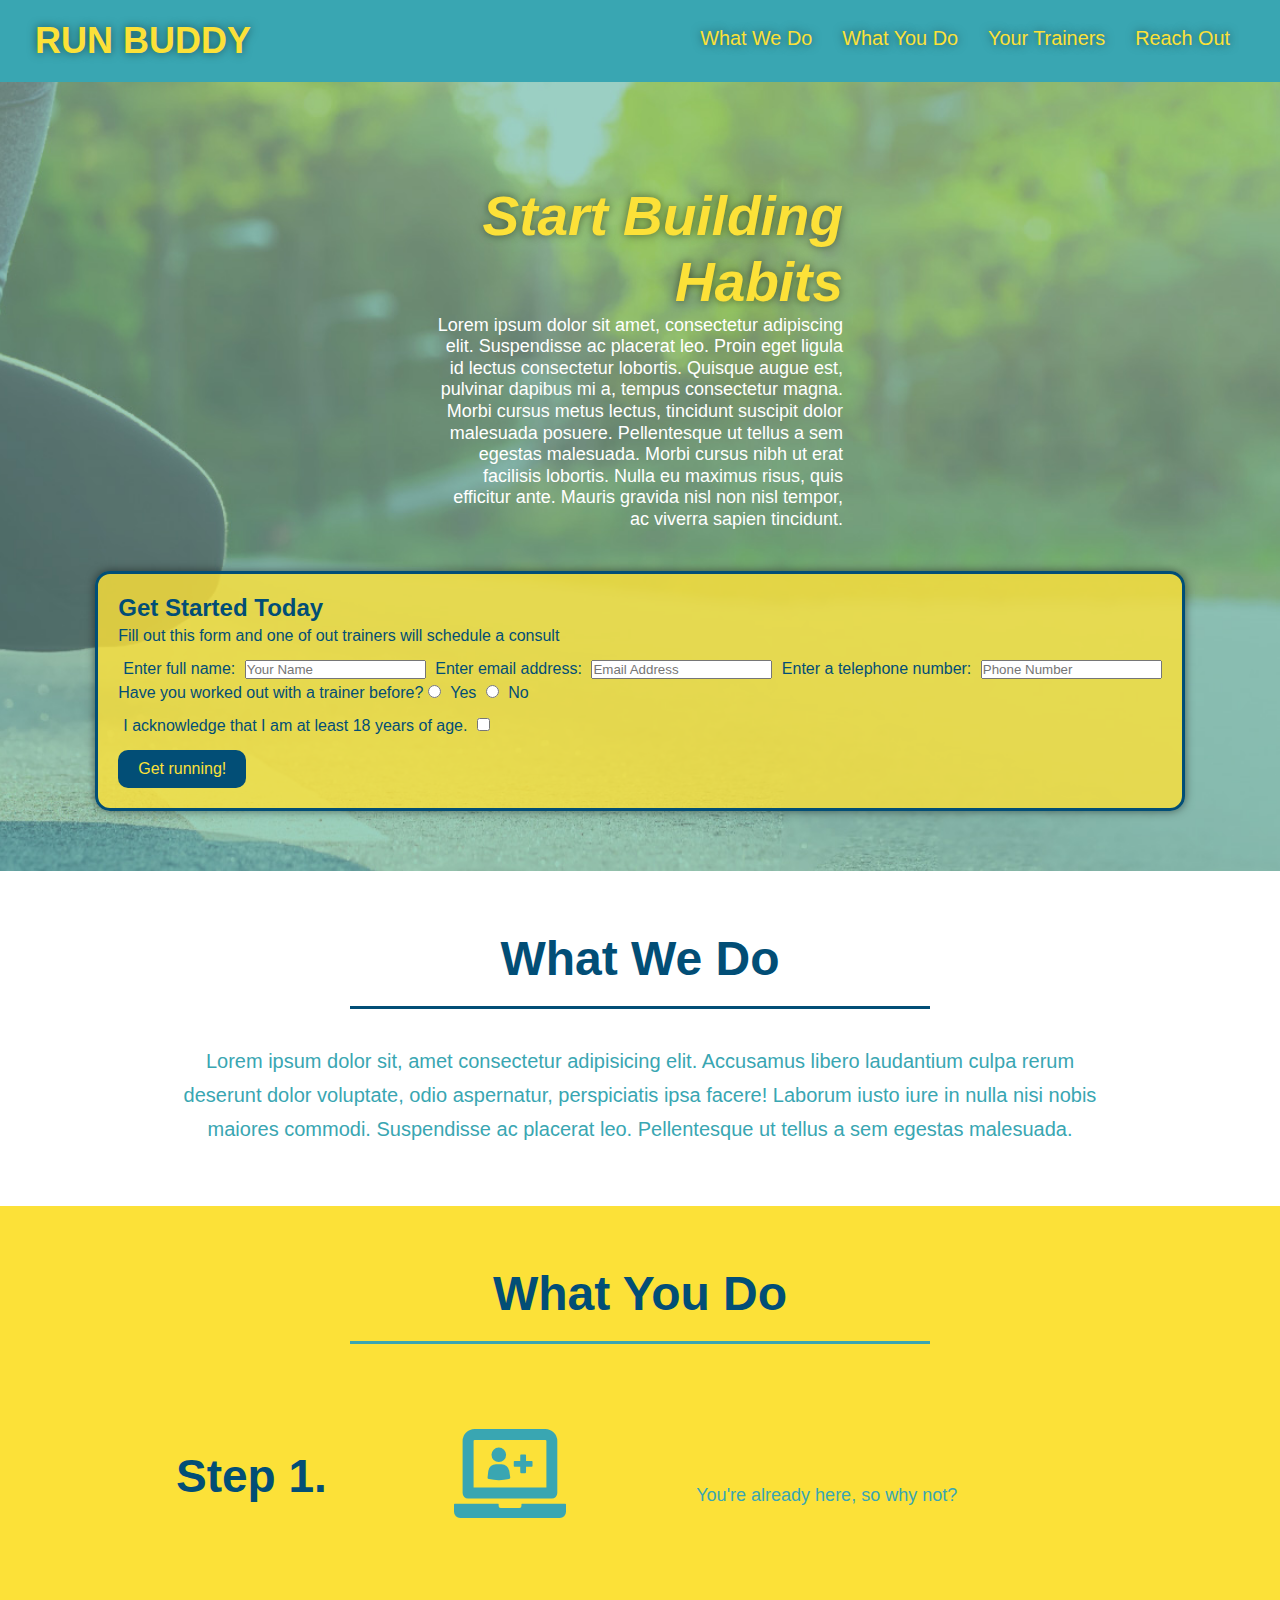
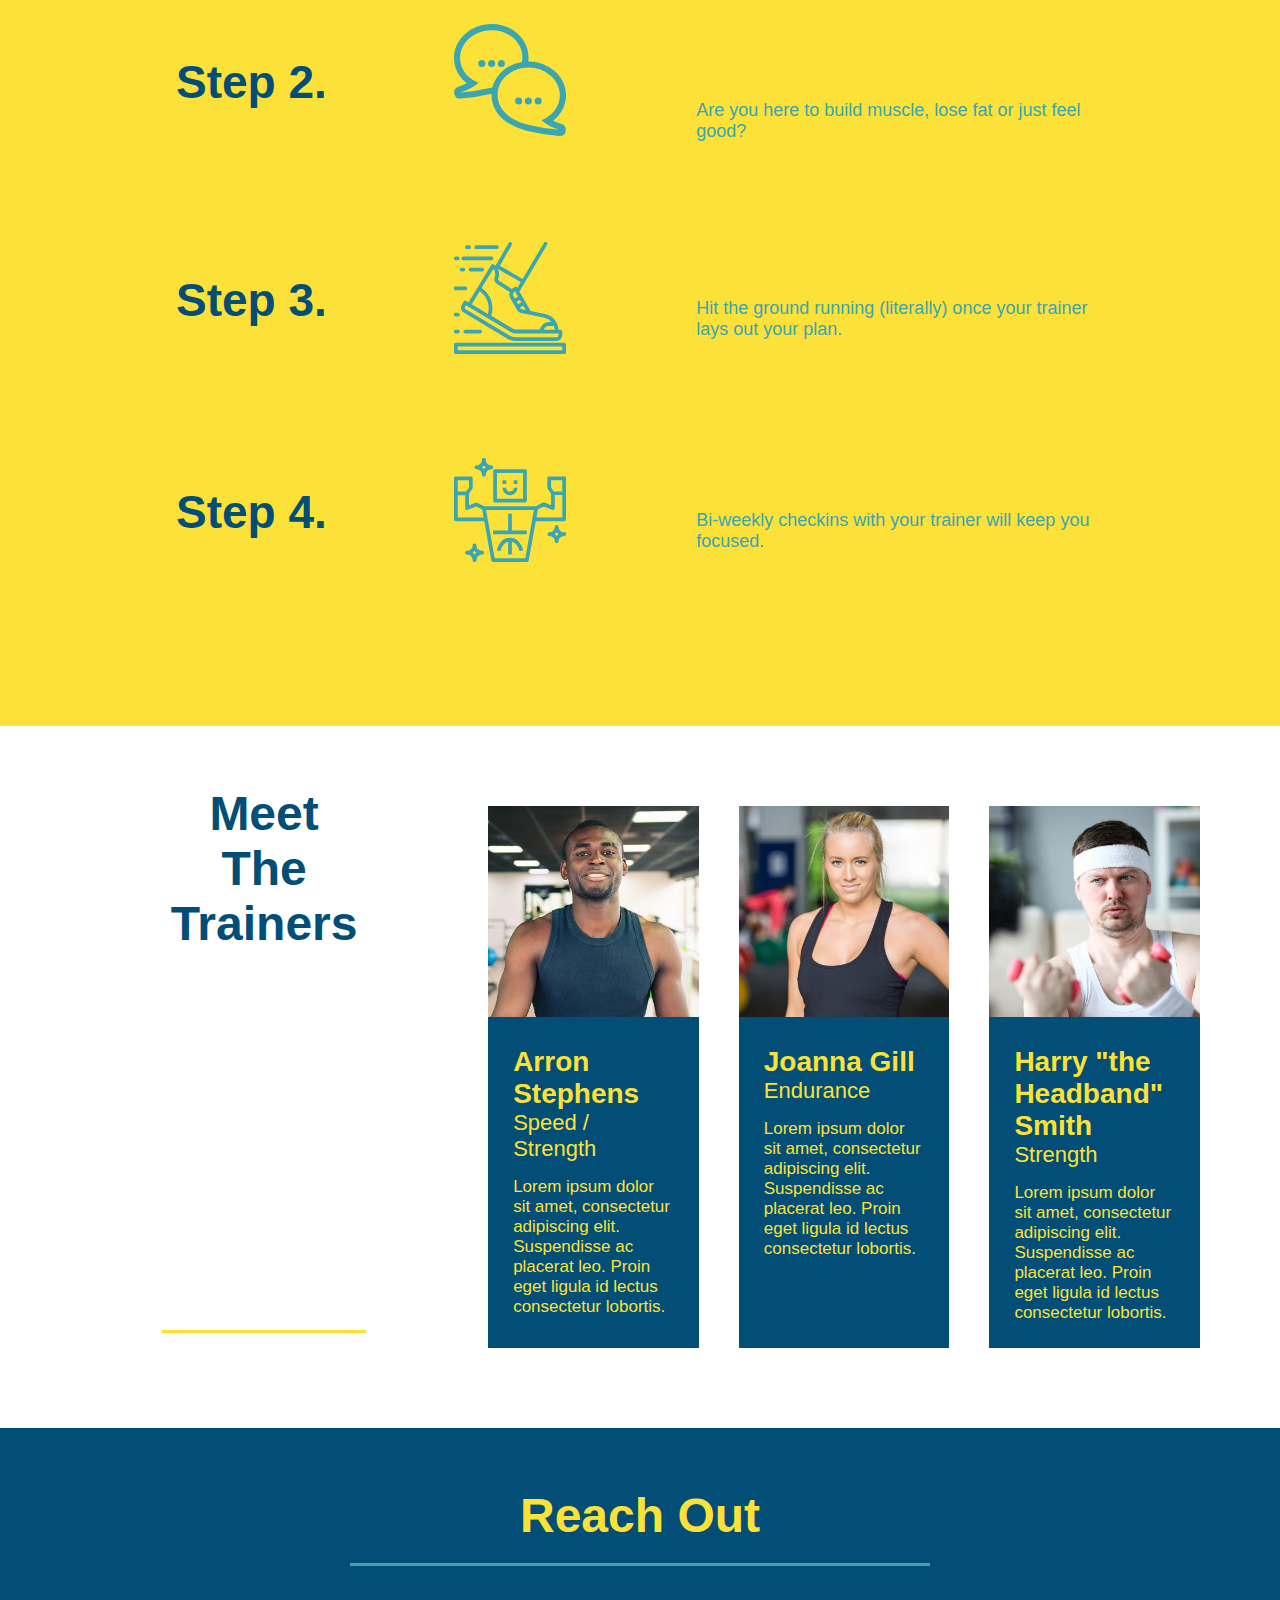
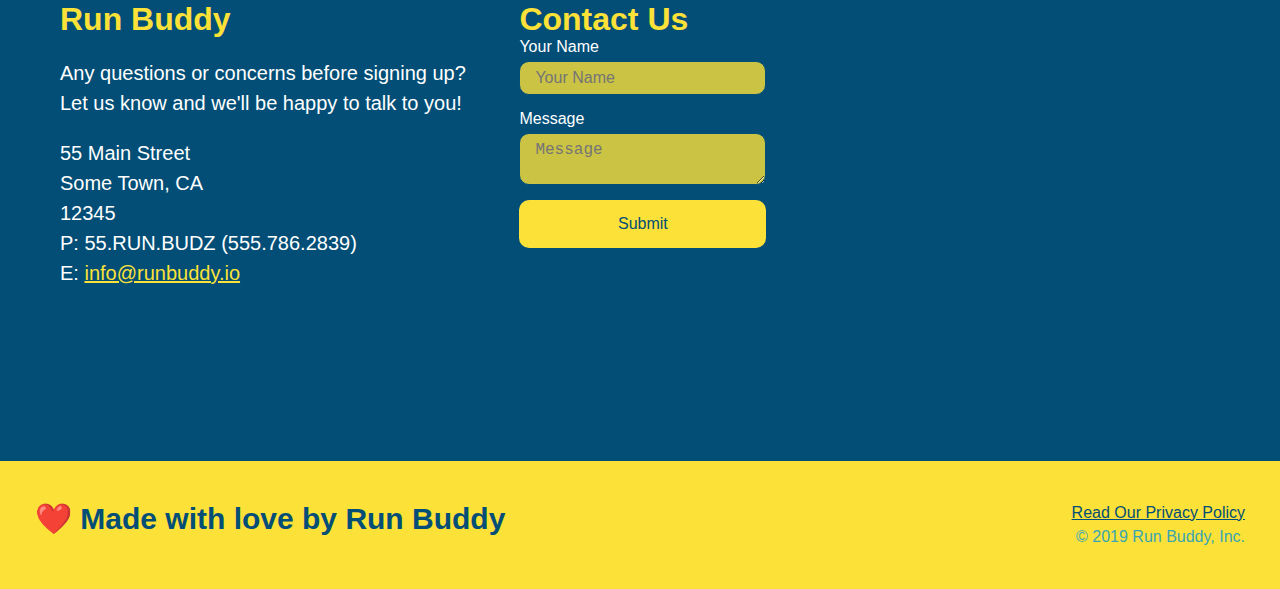
<file: index.html>
<!DOCTYPE html>
<html lang="en">
   
<head>
  <meta name="viewport" content="width=device-width, initial-scale=1.0" />
 <meta charset="UTF-8" />
 <title>Run Buddy</title>
 <link rel="stylesheet" href="./style2.css">
</head>
  
<body>
  <!-- navigation-->
    <header>
     <h1>
     <a href="/">
       RUN BUDDY</a>
      </h1>
      <nav>
        <!--unordered list elements-->
        <ul>
          <!-- list item element-->
          <li>
            <!-- anchor element-->
            <a href="#what-we-do">What We Do</a>
          </li>
          <li>
            <a href="#what-you-do">What You Do</a>
          </li>
          <li>
            <a href="#your-trainers">Your Trainers</a>
          </li>
          <li>
            <a href="#reach-out">Reach Out</a>
          </li>
        </ul>
      </nav>
      </header>
          
       <!-- hero/jumbotron-->
      <section class="hero">
        <div class="hero-cta">
          <h2>Start Building Habits</h2>
          <p>
            Lorem ipsum dolor sit amet, consectetur adipiscing elit. Suspendisse ac placerat leo. Proin eget ligula id lectus consectetur lobortis. Quisque augue est, pulvinar dapibus mi a, tempus consectetur magna. Morbi cursus metus lectus, tincidunt suscipit dolor malesuada posuere. Pellentesque ut tellus a sem egestas malesuada. Morbi cursus nibh ut erat facilisis lobortis. Nulla eu maximus risus, quis efficitur ante. Mauris gravida nisl non nisl tempor, ac viverra sapien tincidunt.
          </p>
        </div>
        <div class="hero-form">
          <h3>Get Started Today</h3>
          <p>Fill out this form and one of out trainers will schedule a consult</p>
          <form>
            <label for="name">Enter full name:</label>
            <input type="text" placeholder="Your Name" name="name" id="name" />
           
            <label for="email">Enter email address:</label>
            <input type="text" placeholder="Email Address" name="email" id="email" />
            
            <label for="phone">Enter a telephone number:</label>
            <input type="text" placeholder="Phone Number" name="phone" id="phone"/>
            <p>
              Have you worked out with a trainer before?
              <input type="radio" name="trainer-confirm" id="trainer-yes" />
              <label for="trainer-yes">Yes</label>
              <input type="radio" name="trainer-confirm" id="trainer-no" />
              <label for="trainer-no">No</label>
            </p>
            <p>
              <label for="checkbox">
                I acknowledge that I am at least 18 years of age.
              </label>
              <input type="checkbox" name="age-confirm" id="checkbox" />
            </p>
            <button type="submit">
              Get running!
            </button>
          </form>
        </div>  
      </section> 
      
                 
      <!-- "what we do" section-->
      <section id="what-we-do" class="intro">
        <div class="flex-row">
      <h2 class="section-title primary border">
        What We Do
      </h2>
      </div>
      <div class="flex-row">
      <p>
        Lorem ipsum dolor sit, amet consectetur adipisicing elit.
         Accusamus libero laudantium culpa rerum deserunt dolor voluptate, odio aspernatur, perspiciatis ipsa facere! Laborum iusto iure in nulla nisi nobis maiores commodi.
         Suspendisse ac placerat leo. Pellentesque ut tellus a sem egestas malesuada. 
      </p>
      </div>
      </section>
          
       <!-- "what you do" section-->
      <section id="what-you-do" class="steps">
       <div class="flex-row">
       <h2 class="section-title secondary-border">
        What You Do
      </h2>
      </div>

      <div class="step">
        <h3>Step 1.</h3>
        <div class="step-info">
          <div class="step-img">
        <img src="./assets/step-1.svg" alt=""/>
        </div>
        <div class="step-text">
          <h4>Fill Out The Form Above</h4>
        <p> You're already here, so why not?</p>
         </div>
       </div>
      </div>

      <div class="step">
        <h3>Step 2.</h3>
        <div class="step-info">
          <div class="step-img">
        <img src="./assets/step-2.svg" alt=""/>
        </div>
        <div class="step-text">
        <h4>Consult with one of Our Trainers.</h4>
        <p>Are you here to build muscle, lose fat or just feel good?</p>
        </div>
        </div>
      </div>

      <div class="step">
        <h3>Step 3.</h3>
        <div class="step-info">
        <div class="step-img">
        <img src="./assets/step-3.svg" alt=""/>
        </div>
        <div class="step-text">
        <h4>Get Running</h4>
        <p>Hit the ground running (literally) once your trainer lays out your plan.</p>
      </div>
      </div>
      </div>

      <div class="step">
        <h3>Step 4. </h3>
        <div class="step-info">
          <div class="step-img">
        <img src="./assets/step-4.svg" alt=""/>
        </div>
        <div class="step-text">
        <h4>See Results</h4>
        <p>Bi-weekly checkins with your trainer will keep you focused.</p>
      </div>
      </div>
      </div>
      </section>
          
      <!-- "meet the trainers" section-->
      <section id="your-trainers" class="trainers">
      <div class="flex-row">
      <h2 class="section-title primary-border" >
        Meet The Trainers
      </h2>
      </div>

      <div class="trainer">
        <article>
          <img src="./images/trainer-1.jpg" alt="Arron Stephens in his workout clothes, ready to pump iron"/>
           <div class="trainer-bio">
             <h3 class="trainer-name">Arron Stephens</h3>
             <h4 class="trainer-role">Speed / Strength</h4>
             <p>
              Lorem ipsum dolor sit amet, consectetur adipiscing elit. Suspendisse ac placerat leo. Proin eget ligula id lectus consectetur lobortis.
             </p>
           </div>
        </article>
        </div>
         
        <!--second trainer bio-->
        <div class="trainer">
        <article>
          <img src="./images/trainer-2.jpg" alt="Joanna Gill cooling off after a workout" /> 
        <div class="trainer-bio">
         <h3 class="trainer-name">Joanna Gill</h3>
         <h4 class="trainer-role">Endurance</h4>
         <p>
          Lorem ipsum dolor sit amet, consectetur adipiscing elit. Suspendisse ac placerat leo. Proin eget ligula id lectus consectetur lobortis.
         </p>
        </div>
        </article>
        </div>

<!--third trainer bio-->
<div class="trainer" >
<article>
<img src="./images/trainer-3.jpg" alt="Harry Smith wearing a headband and lifting comically small pink weights"/>
<div class="trainer-bio">
  <h3 class="trainer-name">Harry "the Headband" Smith</h3>
  <h4 class="trainer-role">Strength</h4>
  <p>
    Lorem ipsum dolor sit amet, consectetur adipiscing elit. Suspendisse ac placerat leo. Proin eget ligula id lectus consectetur lobortis.
  </p>
</div>
</article>
</div>
      </section>
          
      <!-- "reach out" section-->
      <section id="reach-out" class="contact">
        <div class="flex-row">
          <h2 class="section-title secondary-border">
            Reach Out
          </h2>
          </div>
        <div class="contact-info">
          <div>
            <h3>Run Buddy</h3>
            <p>
              Any questions or concerns before signing up?
              <br />
              Let us know and we'll be happy to talk to you!
            </p>
            
            <address>
              55 Main Street <br />
              Some Town, CA <br />
              12345<br />
              P: 55.RUN.BUDZ (555.786.2839)<br />
              E: <a href="mailto:info@runbuddy.io">info@runbuddy.io</a>
            </address>
          
          </div>

          <div class="contact-form">
            <h3>Contact Us</h3>
            <form>
              <label for="contact-name">Your Name</label>
              <input type="text" id="contact-name" placeholder="Your Name" />
    
              <label for="contact-message">Message</label>
              <textarea id="contact-message" placeholder="Message"></textarea>
    
              <button type="submit">Submit</button>
            </form>
          </div>

          <iframe src="https://www.google.com/maps/embed?pb=!1m18!1m12!1m3!1d52898.848984800585!2d-118.28375622156356!3d34.03930326118528!2m3!1f0!2f0!3f0!3m2!1i1024!2i768!4f13.1!3m3!1m2!1s0x80c2c634253dfd01%3A0x26fe52df19a5a920!2sDowntown%20Los%20Angeles%2C%20Los%20Angeles%2C%20CA!5e0!3m2!1sen!2sus!4v1636351217846!5m2!1sen!2sus" 
        width="400" 
        height="400" 
        style="border:0;" 
        allowfullscreen="" 
        loading="lazy">
      </iframe>
      
      </div>
        
        </div>
  
      </section>
          
      <!-- footer-->
      <footer>
      <h2>❤️ Made with love by Run Buddy</h2>
      <div>
        <a href="./privacy-policy.html#read-our-privacy-policy">Read Our Privacy Policy</a><br />
        &copy; 2019 Run Buddy, Inc.
      </div>
        
      </footer>
      </body>
    </html>
</file>
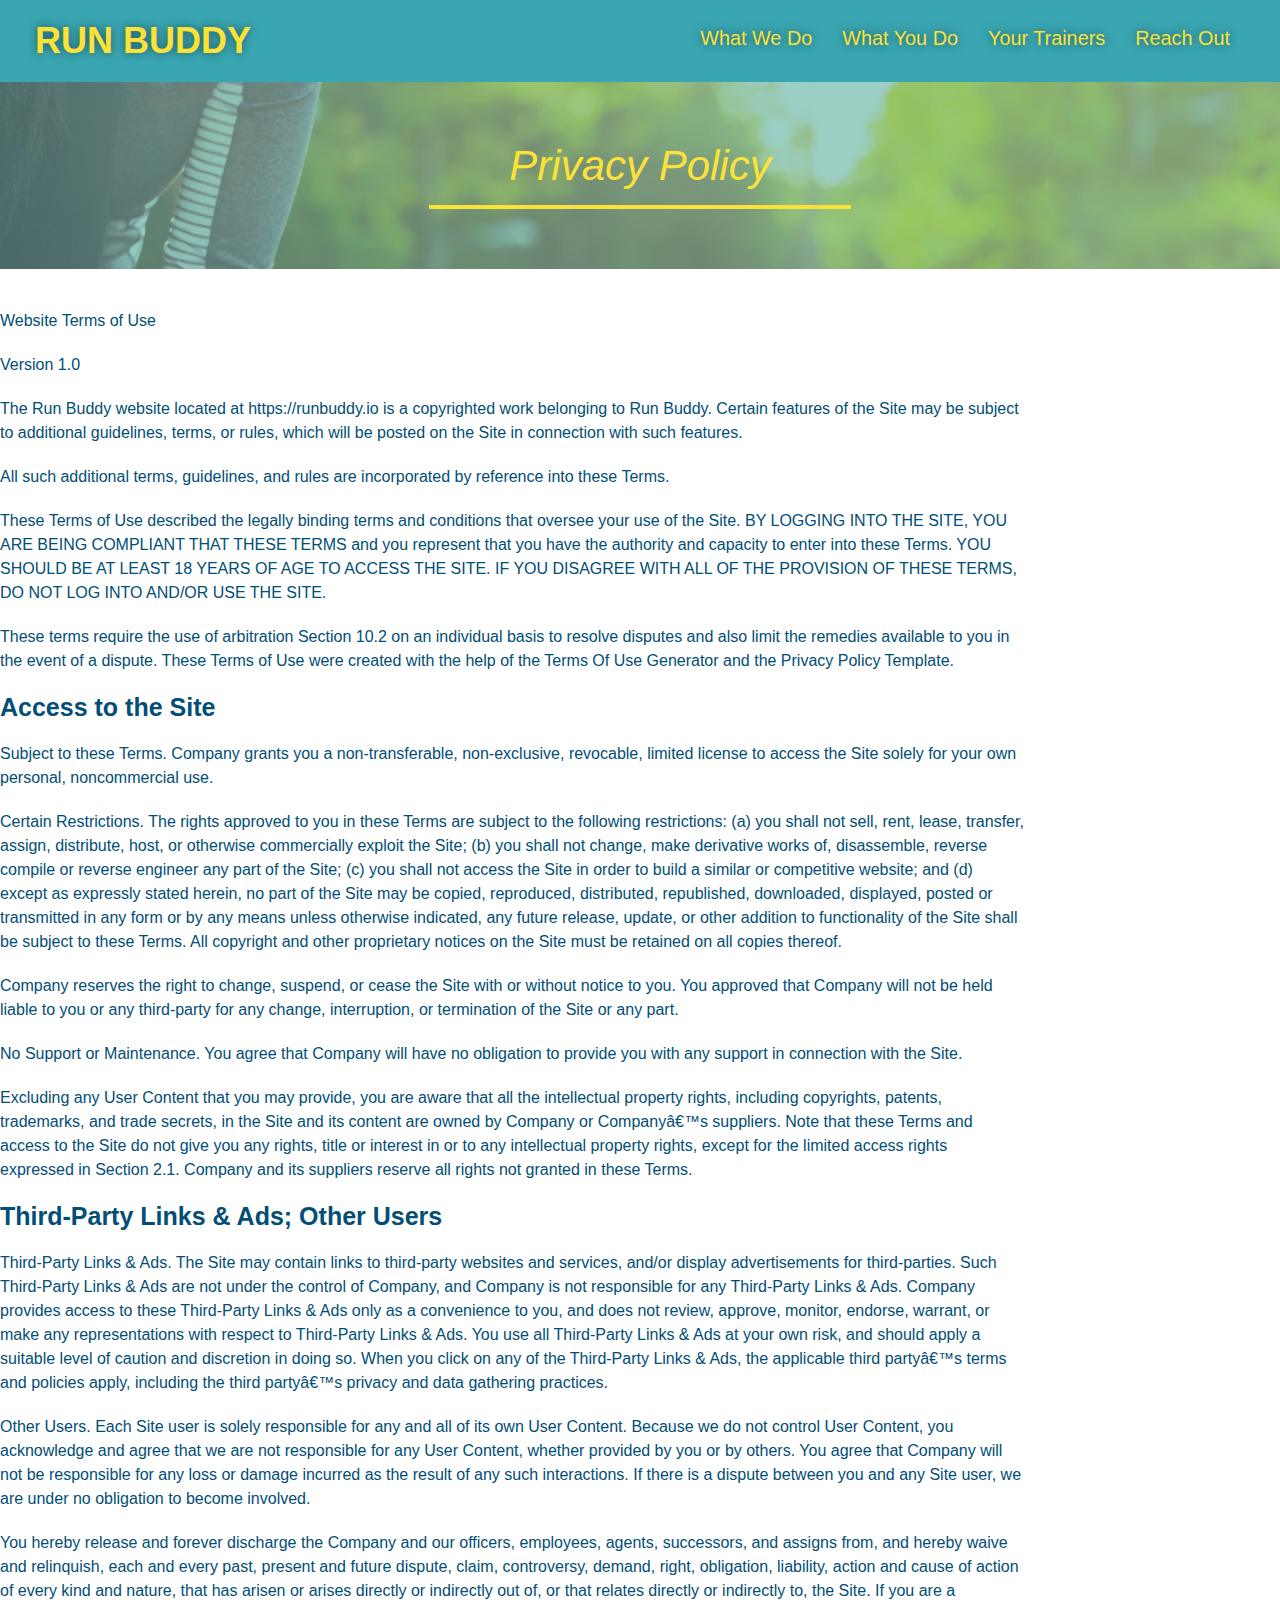
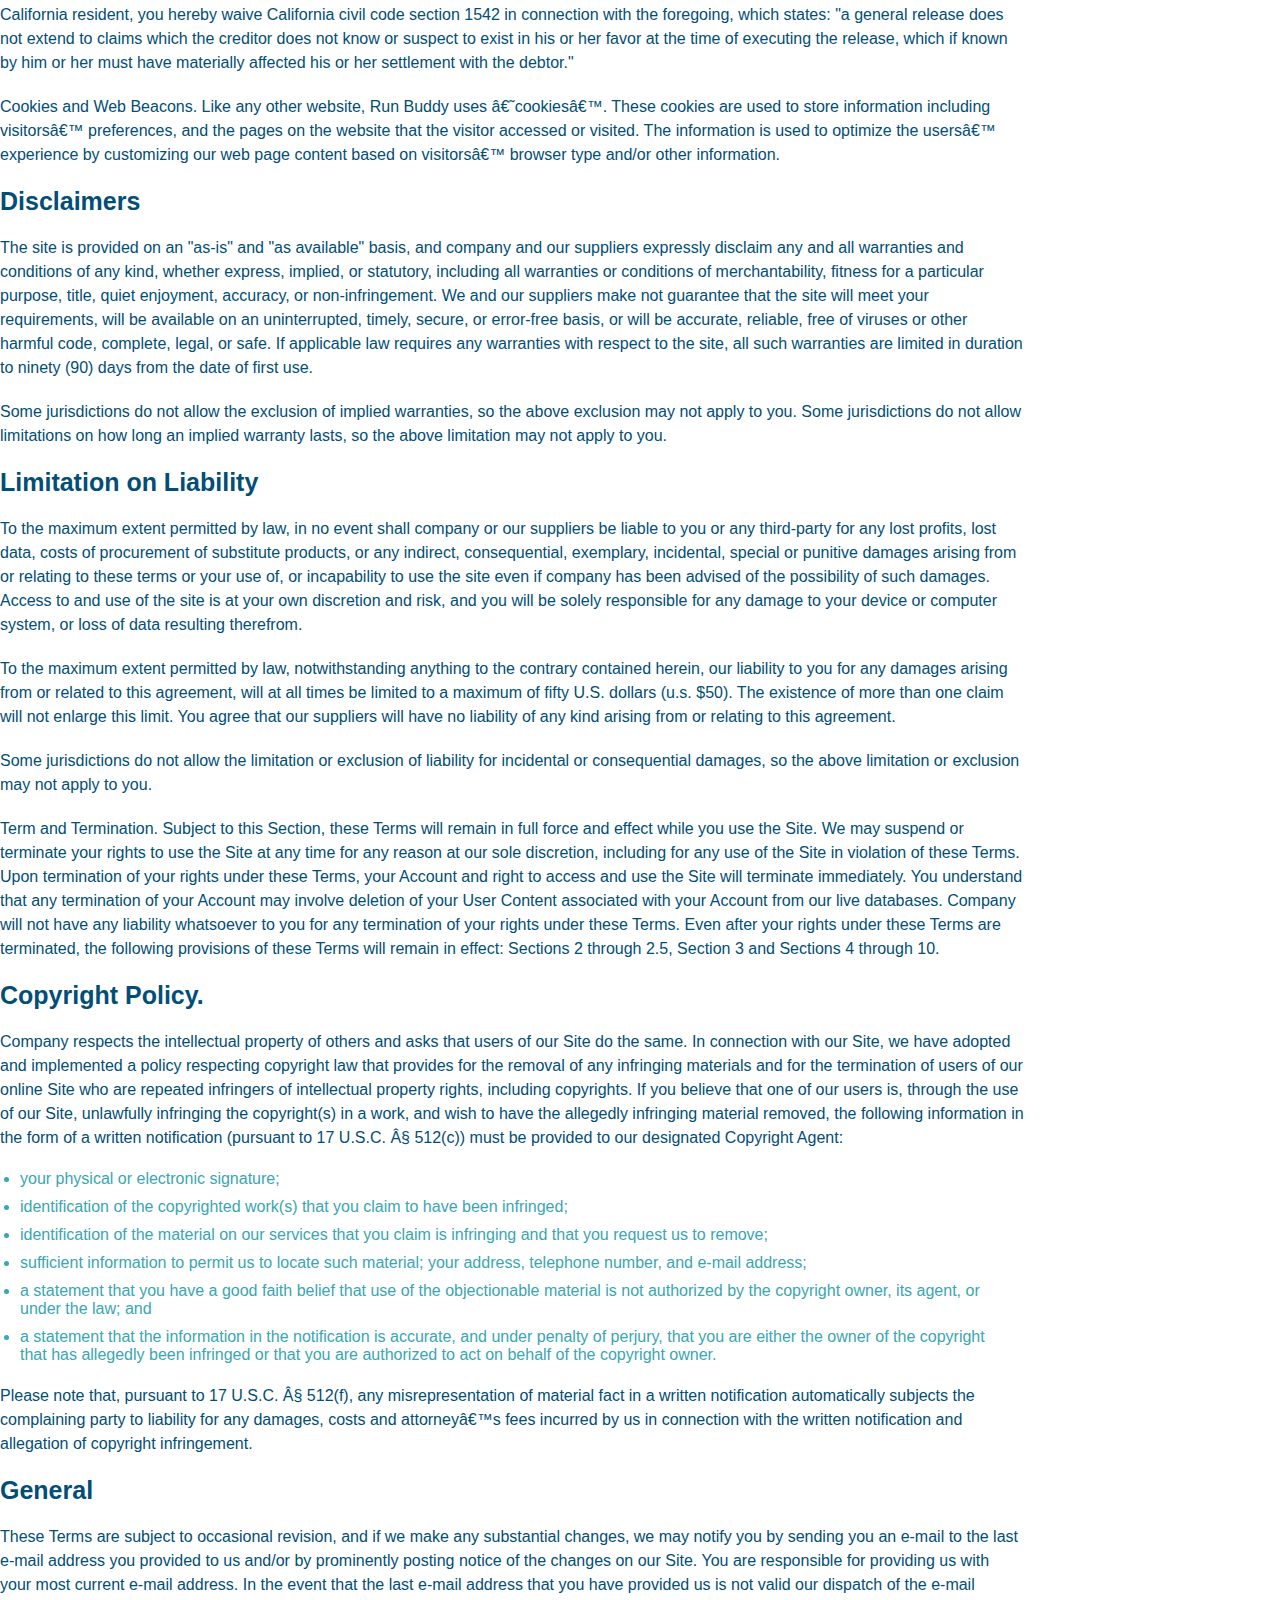
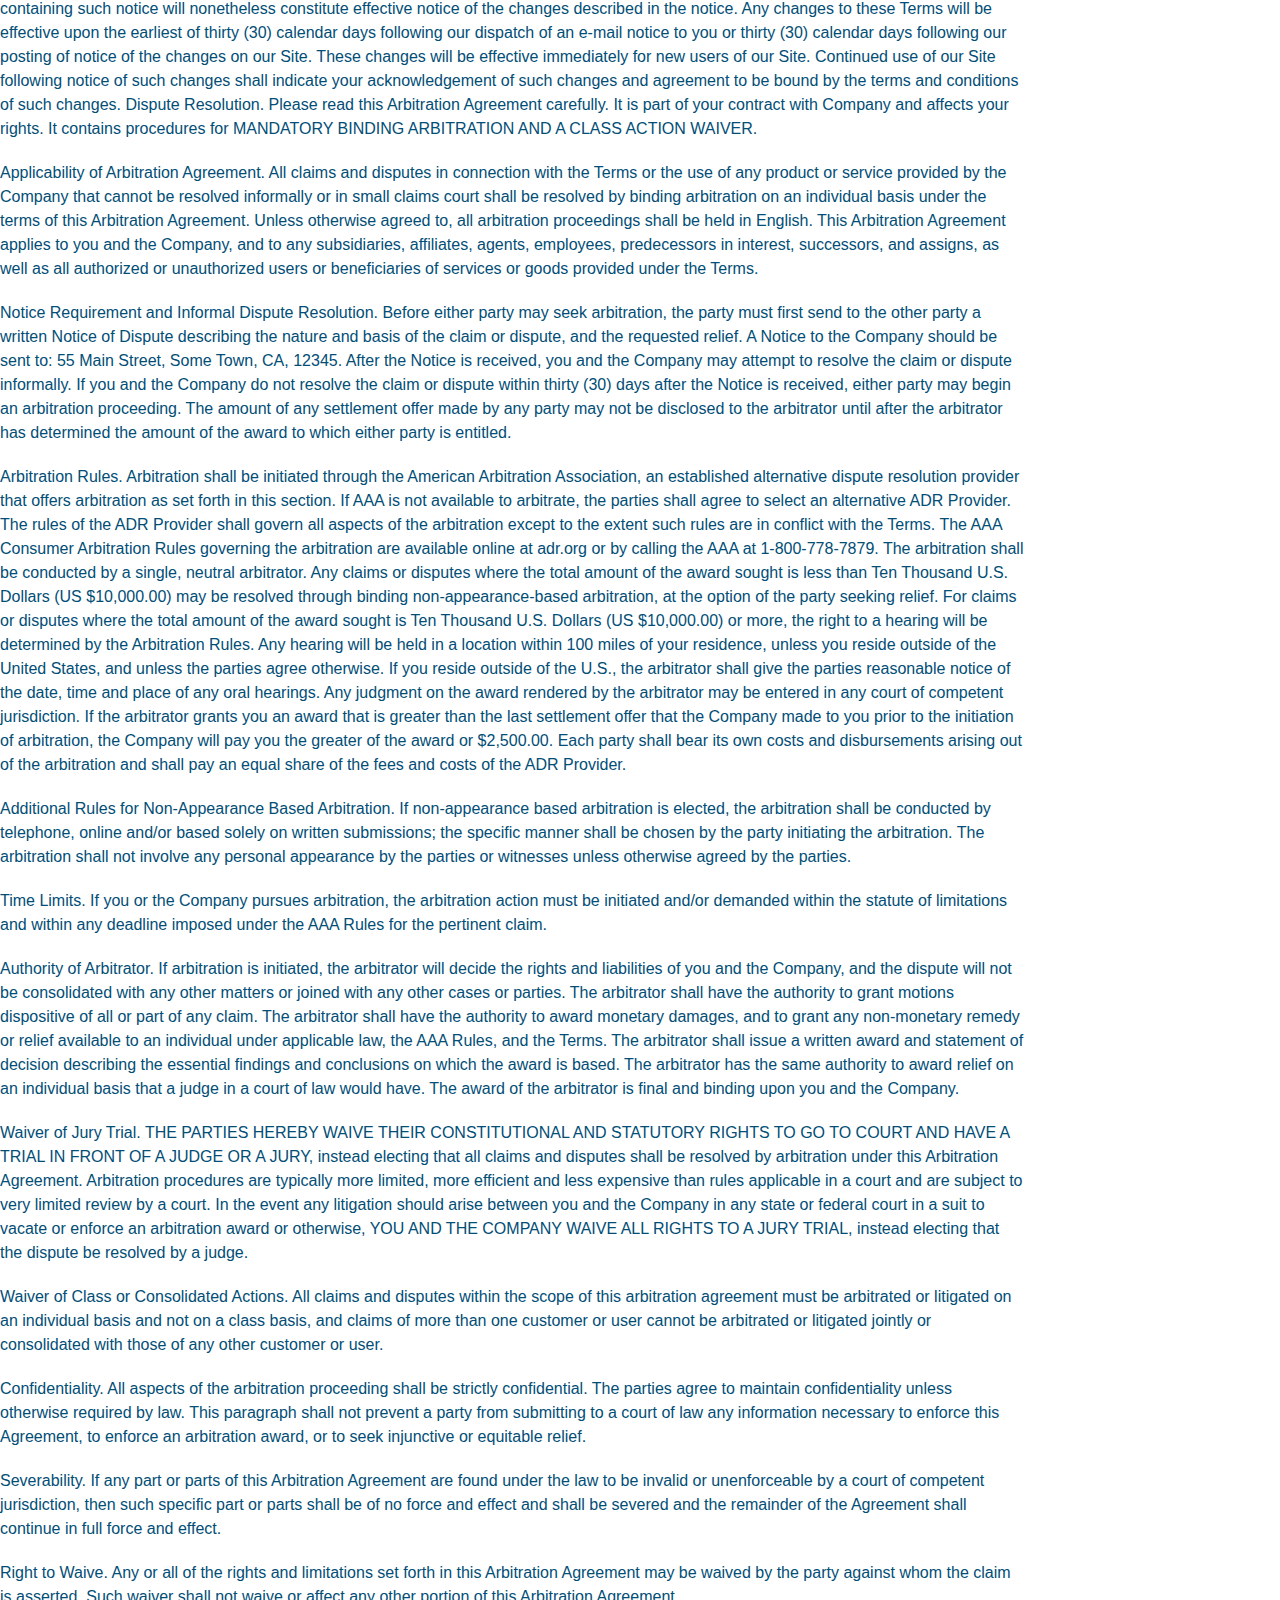
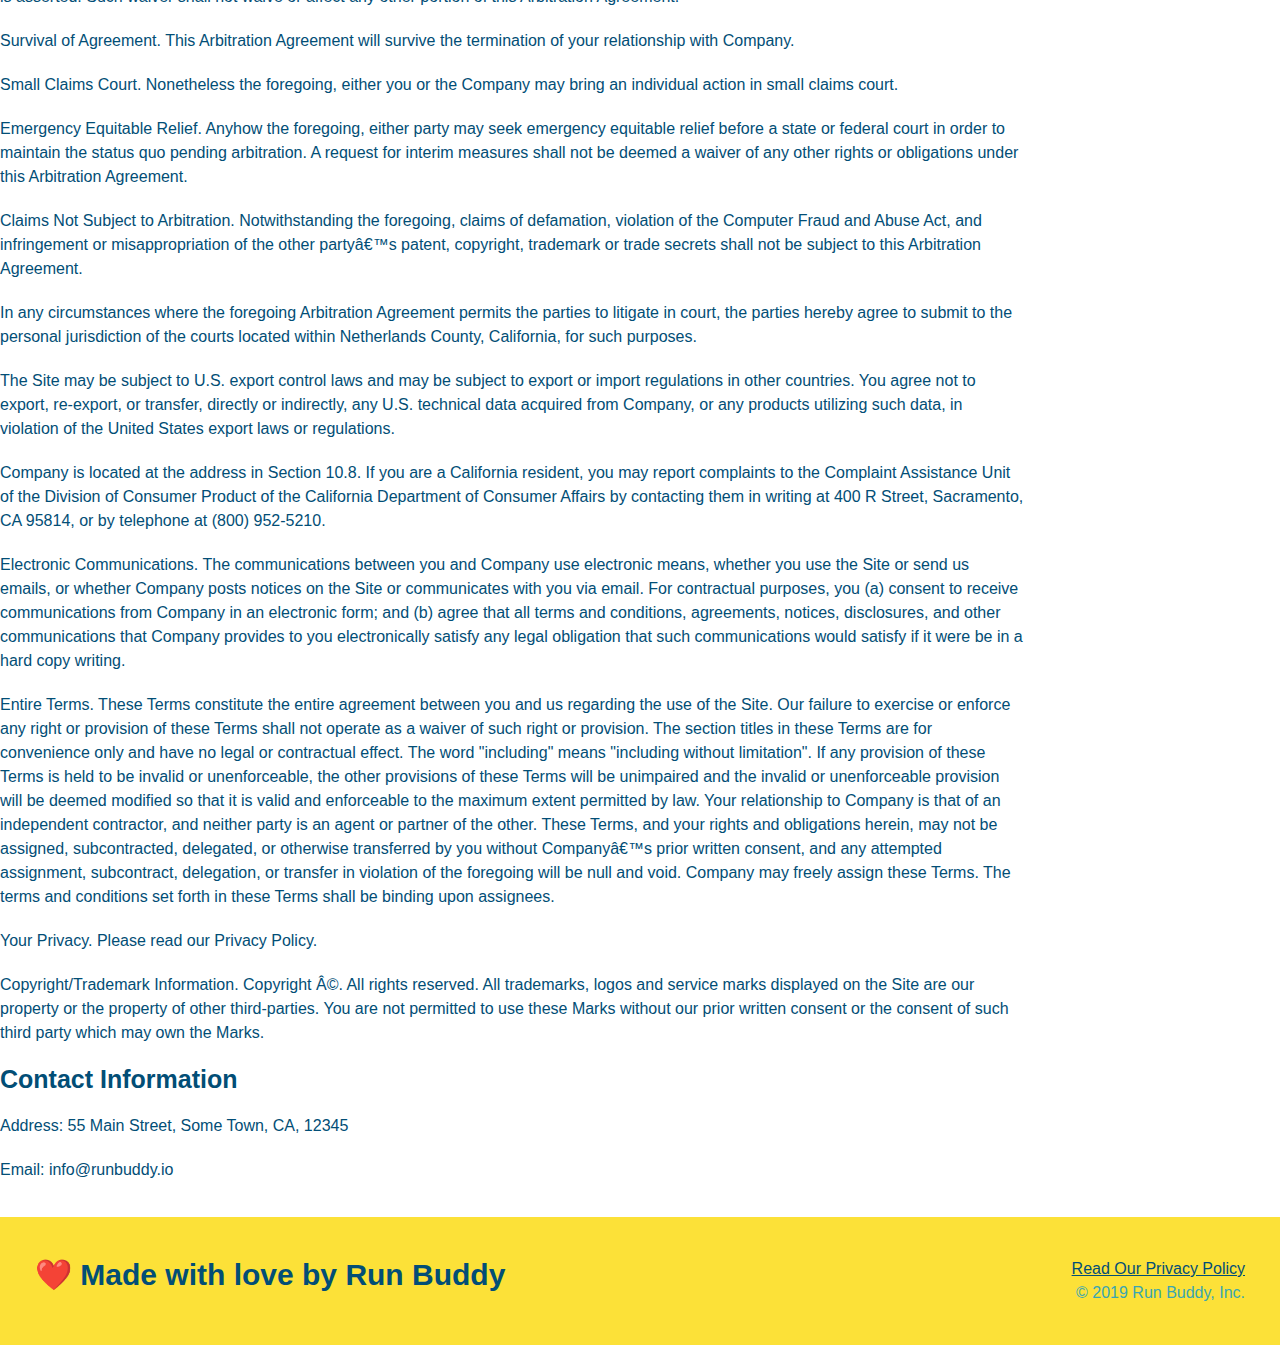
<file: privacy-policy.html>
<!DOCTYPE html>
<html lang="en">
  <head>
    <meta name="viewport" content="width=device-width, initial-scale=1.0" />
      <meta charset="UTF-8" />
      <link rel="stylesheet" href="./style2.css"/>
      <link rel="stylesheet" href="./secondary-styles.css"/>
      <title>Privacy Policy - Run Buddy</title>
  </head>
  <body>
    <header>
        <h1>
        <a href="/">
          RUN BUDDY</a>
         </h1>
         <nav>
           <!--unordered list elements-->
           <ul>
             <!-- list item element-->
             <li>
               <!-- anchor element-->
               <a href="./index.html#what-we-do">What We Do</a>
             </li>
             <li>
               <a href="./index.html#what-you-do">What You Do</a>
             </li>
             <li>
               <a href="./index.html#your-trainers">Your Trainers</a>
             </li>
             <li>
               <a href="./index.html#reach-out">Reach Out</a>
             </li>
           </ul>
         </nav>
         </header>

         <section class="hero">
             <h2 class="page-title">
               Privacy Policy
             </h2>
         </section>
         <article class="secondary-content">
            <p>
                Website Terms of Use
              </p>
        
              <p>
                Version 1.0
              </p>
        
              <p>
                The Run Buddy website located at https://runbuddy.io is a copyrighted work belonging to Run Buddy. Certain
                features of the Site may be subject to additional guidelines, terms, or rules, which will be posted on the Site
                in connection with such features.
              </p>
        
              <p>
                All such additional terms, guidelines, and rules are incorporated by reference into these Terms.
              </p>
        
              <p>
                These Terms of Use described the legally binding terms and conditions that oversee your use of the Site. BY
                LOGGING INTO THE SITE, YOU ARE BEING COMPLIANT THAT THESE TERMS and you represent that you have the authority
                and capacity to enter into these Terms. YOU SHOULD BE AT LEAST 18 YEARS OF AGE TO ACCESS THE SITE. IF YOU
                DISAGREE WITH ALL OF THE PROVISION OF THESE TERMS, DO NOT LOG INTO AND/OR USE THE SITE.
              </p>
        
              <p>
                These terms require the use of arbitration Section 10.2 on an individual basis to resolve disputes and also
                limit the remedies available to you in the event of a dispute. These Terms of Use were created with the help of
                the Terms Of Use Generator and the Privacy Policy Template.
              </p>
        
              <h3>
                Access to the Site
              </h3>
        
              <p>
                Subject to these Terms. Company grants you a non-transferable, non-exclusive, revocable, limited license to
                access the Site solely for your own personal, noncommercial use.
              </p>
        
              <p>
                Certain Restrictions. The rights approved to you in these Terms are subject to the following restrictions: (a)
                you shall not sell, rent, lease, transfer, assign, distribute, host, or otherwise commercially exploit the Site;
                (b) you shall not change, make derivative works of, disassemble, reverse compile or reverse engineer any part of
                the Site; (c) you shall not access the Site in order to build a similar or competitive website; and (d) except
                as expressly stated herein, no part of the Site may be copied, reproduced, distributed, republished, downloaded,
                displayed, posted or transmitted in any form or by any means unless otherwise indicated, any future release,
                update, or other addition to functionality of the Site shall be subject to these Terms. All copyright and other
                proprietary notices on the Site must be retained on all copies thereof.
              </p>
        
              <p>
                Company reserves the right to change, suspend, or cease the Site with or without notice to you. You approved
                that Company will not be held liable to you or any third-party for any change, interruption, or termination of
                the Site or any part.
              </p>
        
              <p>
                No Support or Maintenance. You agree that Company will have no obligation to provide you with any support in
                connection with the Site.
              </p>
        
              <p>
                Excluding any User Content that you may provide, you are aware that all the intellectual property rights,
                including copyrights, patents, trademarks, and trade secrets, in the Site and its content are owned by Company
                or Companyâ€™s suppliers. Note that these Terms and access to the Site do not give you any rights, title or
                interest in or to any intellectual property rights, except for the limited access rights expressed in Section
                2.1. Company and its suppliers reserve all rights not granted in these Terms.
              </p>
        
              <h3>
                Third-Party Links & Ads; Other Users
              </h3>
        
              <p>
                Third-Party Links & Ads. The Site may contain links to third-party websites and services, and/or display
                advertisements for third-parties. Such Third-Party Links & Ads are not under the control of Company, and Company
                is not responsible for any Third-Party Links & Ads. Company provides access to these Third-Party Links & Ads
                only as a convenience to you, and does not review, approve, monitor, endorse, warrant, or make any
                representations with respect to Third-Party Links & Ads. You use all Third-Party Links & Ads at your own risk,
                and should apply a suitable level of caution and discretion in doing so. When you click on any of the
                Third-Party Links & Ads, the applicable third partyâ€™s terms and policies apply, including the third partyâ€™s
                privacy and data gathering practices.
              </p>
        
              <p>
                Other Users. Each Site user is solely responsible for any and all of its own User Content. Because we do not
                control User Content, you acknowledge and agree that we are not responsible for any User Content, whether
                provided by you or by others. You agree that Company will not be responsible for any loss or damage incurred as
                the result of any such interactions. If there is a dispute between you and any Site user, we are under no
                obligation to become involved.
              </p>
        
              <p>
                You hereby release and forever discharge the Company and our officers, employees, agents, successors, and
                assigns from, and hereby waive and relinquish, each and every past, present and future dispute, claim,
                controversy, demand, right, obligation, liability, action and cause of action of every kind and nature, that has
                arisen or arises directly or indirectly out of, or that relates directly or indirectly to, the Site. If you are
                a California resident, you hereby waive California civil code section 1542 in connection with the foregoing,
                which states: "a general release does not extend to claims which the creditor does not know or suspect to exist
                in his or her favor at the time of executing the release, which if known by him or her must have materially
                affected his or her settlement with the debtor."
              </p>
        
              <p>
                Cookies and Web Beacons. Like any other website, Run Buddy uses â€˜cookiesâ€™. These cookies are used to store
                information including visitorsâ€™ preferences, and the pages on the website that the visitor accessed or visited.
                The information is used to optimize the usersâ€™ experience by customizing our web page content based on visitorsâ€™
                browser type and/or other information.
              </p>
        
              <h3>
                Disclaimers
              </h3>
        
              <p>
                The site is provided on an "as-is" and "as available" basis, and company and our suppliers expressly disclaim
                any and all warranties and conditions of any kind, whether express, implied, or statutory, including all
                warranties or conditions of merchantability, fitness for a particular purpose, title, quiet enjoyment, accuracy,
                or non-infringement. We and our suppliers make not guarantee that the site will meet your requirements, will be
                available on an uninterrupted, timely, secure, or error-free basis, or will be accurate, reliable, free of
                viruses or other harmful code, complete, legal, or safe. If applicable law requires any warranties with respect
                to the site, all such warranties are limited in duration to ninety (90) days from the date of first use.
              </p>
        
              <p>
                Some jurisdictions do not allow the exclusion of implied warranties, so the above exclusion may not apply to
                you. Some jurisdictions do not allow limitations on how long an implied warranty lasts, so the above limitation
                may not apply to you.
              </p>
        
              <h3>
                Limitation on Liability
              </h3>
        
              <p>
                To the maximum extent permitted by law, in no event shall company or our suppliers be liable to you or any
                third-party for any lost profits, lost data, costs of procurement of substitute products, or any indirect,
                consequential, exemplary, incidental, special or punitive damages arising from or relating to these terms or
                your use of, or incapability to use the site even if company has been advised of the possibility of such
                damages. Access to and use of the site is at your own discretion and risk, and you will be solely responsible
                for any damage to your device or computer system, or loss of data resulting therefrom.
              </p>
        
              <p>
                To the maximum extent permitted by law, notwithstanding anything to the contrary contained herein, our liability
                to you for any damages arising from or related to this agreement, will at all times be limited to a maximum of
                fifty U.S. dollars (u.s. $50). The existence of more than one claim will not enlarge this limit. You agree that
                our suppliers will have no liability of any kind arising from or relating to this agreement.
              </p>
        
              <p>
                Some jurisdictions do not allow the limitation or exclusion of liability for incidental or consequential
                damages, so the above limitation or exclusion may not apply to you.
              </p>
        
              <p>
                Term and Termination. Subject to this Section, these Terms will remain in full force and effect while you use
                the Site. We may suspend or terminate your rights to use the Site at any time for any reason at our sole
                discretion, including for any use of the Site in violation of these Terms. Upon termination of your rights under
                these Terms, your Account and right to access and use the Site will terminate immediately. You understand that
                any termination of your Account may involve deletion of your User Content associated with your Account from our
                live databases. Company will not have any liability whatsoever to you for any termination of your rights under
                these Terms. Even after your rights under these Terms are terminated, the following provisions of these Terms
                will remain in effect: Sections 2 through 2.5, Section 3 and Sections 4 through 10.
              </p>
        
              <h3>
                Copyright Policy.
              </h3>
        
              <p>
                Company respects the intellectual property of others and asks that users of our Site do the same. In connection
                with our Site, we have adopted and implemented a policy respecting copyright law that provides for the removal
                of any infringing materials and for the termination of users of our online Site who are repeated infringers of
                intellectual property rights, including copyrights. If you believe that one of our users is, through the use of
                our Site, unlawfully infringing the copyright(s) in a work, and wish to have the allegedly infringing material
                removed, the following information in the form of a written notification (pursuant to 17 U.S.C. Â§ 512(c)) must
                be provided to our designated Copyright Agent:
              </p>
        
              <ul>
                <li>
                  your physical or electronic signature;
                </li>
                <li>
                  identification of the copyrighted work(s) that you claim to have been infringed;
                </li>
                <li>
                  identification of the material on our services that you claim is infringing and that you request us to remove;
                </li>
                <li>
                  sufficient information to permit us to locate such material; your address, telephone number, and e-mail
                  address;
                </li>
                <li>
                  a statement that you have a good faith belief that use of the objectionable material is not authorized by the
                  copyright owner, its agent, or under the law; and
                </li>
                <li>
                  a statement that the information in the notification is accurate, and under penalty of perjury, that you are
                  either the owner of the copyright that has allegedly been infringed or that you are authorized to act on
                  behalf of the copyright owner.
                </li>
              </ul>
        
              <p>
                Please note that, pursuant to 17 U.S.C. Â§ 512(f), any misrepresentation of material fact in a written
                notification automatically subjects the complaining party to liability for any damages, costs and attorneyâ€™s
                fees incurred by us in connection with the written notification and allegation of copyright infringement.
              </p>
        
              <h3>
                General
              </h3>
        
              <p>
                These Terms are subject to occasional revision, and if we make any substantial changes, we may notify you by
                sending you an e-mail to the last e-mail address you provided to us and/or by prominently posting notice of the
                changes on our Site. You are responsible for providing us with your most current e-mail address. In the event
                that the last e-mail address that you have provided us is not valid our dispatch of the e-mail containing such
                notice will nonetheless constitute effective notice of the changes described in the notice. Any changes to these
                Terms will be effective upon the earliest of thirty (30) calendar days following our dispatch of an e-mail
                notice to you or thirty (30) calendar days following our posting of notice of the changes on our Site. These
                changes will be effective immediately for new users of our Site. Continued use of our Site following notice of
                such changes shall indicate your acknowledgement of such changes and agreement to be bound by the terms and
                conditions of such changes. Dispute Resolution. Please read this Arbitration Agreement carefully. It is part of
                your contract with Company and affects your rights. It contains procedures for MANDATORY BINDING ARBITRATION AND
                A CLASS ACTION WAIVER.
              </p>
        
              <p>
                Applicability of Arbitration Agreement. All claims and disputes in connection with the Terms or the use of any
                product or service provided by the Company that cannot be resolved informally or in small claims court shall be
                resolved by binding arbitration on an individual basis under the terms of this Arbitration Agreement. Unless
                otherwise agreed to, all arbitration proceedings shall be held in English. This Arbitration Agreement applies to
                you and the Company, and to any subsidiaries, affiliates, agents, employees, predecessors in interest,
                successors, and assigns, as well as all authorized or unauthorized users or beneficiaries of services or goods
                provided under the Terms.
              </p>
        
              <p>
                Notice Requirement and Informal Dispute Resolution. Before either party may seek arbitration, the party must
                first send to the other party a written Notice of Dispute describing the nature and basis of the claim or
                dispute, and the requested relief. A Notice to the Company should be sent to: 55 Main Street, Some Town, CA,
                12345. After the Notice is received, you and the Company may attempt to resolve the claim or dispute informally.
                If you and the Company do not resolve the claim or dispute within thirty (30) days after the Notice is received,
                either party may begin an arbitration proceeding. The amount of any settlement offer made by any party may not
                be disclosed to the arbitrator until after the arbitrator has determined the amount of the award to which either
                party is entitled.
              </p>
        
              <p>
                Arbitration Rules. Arbitration shall be initiated through the American Arbitration Association, an established
                alternative dispute resolution provider that offers arbitration as set forth in this section. If AAA is not
                available to arbitrate, the parties shall agree to select an alternative ADR Provider. The rules of the ADR
                Provider shall govern all aspects of the arbitration except to the extent such rules are in conflict with the
                Terms. The AAA Consumer Arbitration Rules governing the arbitration are available online at adr.org or by
                calling the AAA at 1-800-778-7879. The arbitration shall be conducted by a single, neutral arbitrator. Any
                claims or disputes where the total amount of the award sought is less than Ten Thousand U.S. Dollars (US
                $10,000.00) may be resolved through binding non-appearance-based arbitration, at the option of the party seeking
                relief. For claims or disputes where the total amount of the award sought is Ten Thousand U.S. Dollars (US
                $10,000.00) or more, the right to a hearing will be determined by the Arbitration Rules. Any hearing will be
                held in a location within 100 miles of your residence, unless you reside outside of the United States, and
                unless the parties agree otherwise. If you reside outside of the U.S., the arbitrator shall give the parties
                reasonable notice of the date, time and place of any oral hearings. Any judgment on the award rendered by the
                arbitrator may be entered in any court of competent jurisdiction. If the arbitrator grants you an award that is
                greater than the last settlement offer that the Company made to you prior to the initiation of arbitration, the
                Company will pay you the greater of the award or $2,500.00. Each party shall bear its own costs and
                disbursements arising out of the arbitration and shall pay an equal share of the fees and costs of the ADR
                Provider.
              </p>
        
              <p>
                Additional Rules for Non-Appearance Based Arbitration. If non-appearance based arbitration is elected, the
                arbitration shall be conducted by telephone, online and/or based solely on written submissions; the specific
                manner shall be chosen by the party initiating the arbitration. The arbitration shall not involve any personal
                appearance by the parties or witnesses unless otherwise agreed by the parties.
              </p>
        
              <p>
                Time Limits. If you or the Company pursues arbitration, the arbitration action must be initiated and/or demanded
                within the statute of limitations and within any deadline imposed under the AAA Rules for the pertinent claim.
              </p>
        
              <p>
                Authority of Arbitrator. If arbitration is initiated, the arbitrator will decide the rights and liabilities of
                you and the Company, and the dispute will not be consolidated with any other matters or joined with any other
                cases or parties. The arbitrator shall have the authority to grant motions dispositive of all or part of any
                claim. The arbitrator shall have the authority to award monetary damages, and to grant any non-monetary remedy
                or relief available to an individual under applicable law, the AAA Rules, and the Terms. The arbitrator shall
                issue a written award and statement of decision describing the essential findings and conclusions on which the
                award is based. The arbitrator has the same authority to award relief on an individual basis that a judge in a
                court of law would have. The award of the arbitrator is final and binding upon you and the Company.
              </p>
        
              <p>
                Waiver of Jury Trial. THE PARTIES HEREBY WAIVE THEIR CONSTITUTIONAL AND STATUTORY RIGHTS TO GO TO COURT AND HAVE
                A TRIAL IN FRONT OF A JUDGE OR A JURY, instead electing that all claims and disputes shall be resolved by
                arbitration under this Arbitration Agreement. Arbitration procedures are typically more limited, more efficient
                and less expensive than rules applicable in a court and are subject to very limited review by a court. In the
                event any litigation should arise between you and the Company in any state or federal court in a suit to vacate
                or enforce an arbitration award or otherwise, YOU AND THE COMPANY WAIVE ALL RIGHTS TO A JURY TRIAL, instead
                electing that the dispute be resolved by a judge.
              </p>
        
              <p>
                Waiver of Class or Consolidated Actions. All claims and disputes within the scope of this arbitration agreement
                must be arbitrated or litigated on an individual basis and not on a class basis, and claims of more than one
                customer or user cannot be arbitrated or litigated jointly or consolidated with those of any other customer or
                user.
              </p>
        
              <p>
                Confidentiality. All aspects of the arbitration proceeding shall be strictly confidential. The parties agree to
                maintain confidentiality unless otherwise required by law. This paragraph shall not prevent a party from
                submitting to a court of law any information necessary to enforce this Agreement, to enforce an arbitration
                award, or to seek injunctive or equitable relief.
              </p>
        
              <p>
                Severability. If any part or parts of this Arbitration Agreement are found under the law to be invalid or
                unenforceable by a court of competent jurisdiction, then such specific part or parts shall be of no force and
                effect and shall be severed and the remainder of the Agreement shall continue in full force and effect.
              </p>
        
              <p>
                Right to Waive. Any or all of the rights and limitations set forth in this Arbitration Agreement may be waived
                by the party against whom the claim is asserted. Such waiver shall not waive or affect any other portion of this
                Arbitration Agreement.
              </p>
        
              <p>
                Survival of Agreement. This Arbitration Agreement will survive the termination of your relationship with
                Company.
              </p>
        
              <p>
                Small Claims Court. Nonetheless the foregoing, either you or the Company may bring an individual action in small
                claims court.
              </p>
        
              <p>
                Emergency Equitable Relief. Anyhow the foregoing, either party may seek emergency equitable relief before a
                state or federal court in order to maintain the status quo pending arbitration. A request for interim measures
                shall not be deemed a waiver of any other rights or obligations under this Arbitration Agreement.
              </p>
        
              <p>
                Claims Not Subject to Arbitration. Notwithstanding the foregoing, claims of defamation, violation of the
                Computer Fraud and Abuse Act, and infringement or misappropriation of the other partyâ€™s patent, copyright,
                trademark or trade secrets shall not be subject to this Arbitration Agreement.
              </p>
        
              <p>
                In any circumstances where the foregoing Arbitration Agreement permits the parties to litigate in court, the
                parties hereby agree to submit to the personal jurisdiction of the courts located within Netherlands County,
                California, for such purposes.
              </p>
        
              <p>
                The Site may be subject to U.S. export control laws and may be subject to export or import regulations in other
                countries. You agree not to export, re-export, or transfer, directly or indirectly, any U.S. technical data
                acquired from Company, or any products utilizing such data, in violation of the United States export laws or
                regulations.
              </p>
        
              <p>
                Company is located at the address in Section 10.8. If you are a California resident, you may report complaints
                to the Complaint Assistance Unit of the Division of Consumer Product of the California Department of Consumer
                Affairs by contacting them in writing at 400 R Street, Sacramento, CA 95814, or by telephone at (800) 952-5210.
              </p>
        
              <p>
                Electronic Communications. The communications between you and Company use electronic means, whether you use the
                Site or send us emails, or whether Company posts notices on the Site or communicates with you via email. For
                contractual purposes, you (a) consent to receive communications from Company in an electronic form; and (b)
                agree that all terms and conditions, agreements, notices, disclosures, and other communications that Company
                provides to you electronically satisfy any legal obligation that such communications would satisfy if it were be
                in a hard copy writing.
              </p>
        
              <p>
                Entire Terms. These Terms constitute the entire agreement between you and us regarding the use of the Site. Our
                failure to exercise or enforce any right or provision of these Terms shall not operate as a waiver of such right
                or provision. The section titles in these Terms are for convenience only and have no legal or contractual
                effect. The word "including" means "including without limitation". If any provision of these Terms is held to be
                invalid or unenforceable, the other provisions of these Terms will be unimpaired and the invalid or
                unenforceable provision will be deemed modified so that it is valid and enforceable to the maximum extent
                permitted by law. Your relationship to Company is that of an independent contractor, and neither party is an
                agent or partner of the other. These Terms, and your rights and obligations herein, may not be assigned,
                subcontracted, delegated, or otherwise transferred by you without Companyâ€™s prior written consent, and any
                attempted assignment, subcontract, delegation, or transfer in violation of the foregoing will be null and void.
                Company may freely assign these Terms. The terms and conditions set forth in these Terms shall be binding upon
                assignees.
              </p>
        
              <p>
                Your Privacy. Please read our Privacy Policy.
              </p>
        
              <p>
                Copyright/Trademark Information. Copyright Â©. All rights reserved. All trademarks, logos and service marks
                displayed on the Site are our property or the property of other third-parties. You are not permitted to use
                these Marks without our prior written consent or the consent of such third party which may own the Marks.
              </p>
        
              <h3>
                Contact Information
              </h3>
        
              <p>
                Address: 55 Main Street, Some Town, CA, 12345
              </p>
        
              <p>
                Email: info@runbuddy.io
              </p>
        
         </article>

         <!-- footer-->
      <footer>
        <h2>❤️ Made with love by Run Buddy</h2>
        <div>
          <a href="#">Read Our Privacy Policy</a><br />
          &copy; 2019 Run Buddy, Inc.
        </div>
          
        </footer>
             
  </body>

</html>
</file>
<file: style2.css>
:root {
  --primary-color: #fce138;
  --secondary-color: #024e76;
  --tertiary-color: #39a6b2;
}

* {
    margin: 0;
    padding: 0;
    box-sizing: border-box;
  }

  
  
  body {
    color: var(--tertiary-color);
    font-family: Helvetica, Arial, sans-serif;
  }

  /* apply styles to header*/
header {
  background-image: url("C:\Users\bhari\Desktop\projects\run-buddy-2\images\hero-bg.jpg");
    background-size: cover ;
    background-attachment: fixed;
    background-position: 80%;
  position: -webkit-sticky;
  position: sticky;
  top: 0;
    padding: 20px 35px;
    background-color:var(--tertiary-color);
    display: flex;
    justify-content: space-between;
    flex-wrap: wrap;
    z-index: 9999;
  }

  header h1 {
    text-shadow: 0 0 10px rgba(0, 0, 0, 0.5);
    font-weight: bold;
    font-size: 36px;
    color: var(--primary-color);
    margin: 0;
  }
  
  header a {
    text-decoration: none;   
    color: var(--primary-color);
  }
  
  header nav {
    margin: 7px 0;
  }
  
  header nav ul {
    display: flex;
    flex-wrap: wrap;
    justify-content: space-between;
    align-items: center;
    list-style: none;
  }
  
  header nav ul li a {
    text-shadow: 0 0 10px rgba(0, 0, 0, 0.5);
    padding: 10px 15px;
    font-weight: lighter;
    font-size: 1.55vw;
  }

  header nav ul li a:hover {
    background: var(--primary-color);
    color: var(--secondary-color);
    border-radius: 15px;
    text-shadow: none;
    font-size: 20px;
  }

  /* header/nav style end*/

  /*footer style start*/
  
  footer {
    display: flex;
    justify-content: space-between;
    flex-wrap: wrap;
    background: var(--primary-color);
    width: 100%;
    padding: 40px 35px;
  }
  footer h2 {
    color: var(--secondary-color);
    font-size: 30px;
    margin: 0;
  }
  footer div {
    line-height: 1.5;
    text-align: right;
  }
  footer a {
    color: var(--secondary-color);
  }

  /* footer ends */

  /* all section styles */


  section {
      padding: 60px;
  }

  /*hero style start*/
  .hero {
    display: flex;
    justify-content: center;
    flex-wrap: wrap;
    background-image: url("../images/hero-bg.jpg");
    background-size: cover ;
    background-attachment: fixed;
    background-position: 80%;
    align-items: flex-start;
  }

  .hero-cta {
    width: 35%;
    text-align: right;
    margin: 3.5%;
    color: #fff;
    font-size: 18px;
    line-height: 1.2;
  }

  .hero-cta h2 {
    text-shadow: 0 0 10px rgba(0, 0, 0, 0.5);
    font-style: italic;
    font-size: 55px;
    color: var(--primary-color);
  }

  .hero-form {
    border-radius: 15px;
    box-shadow: 0 0 10px rgba(0, 0, 0, 0.5);
    border: 3px solid var(--secondary-color);
    background-color:  rgba(252, 225, 56, 0.8) ;
    padding: 20px;
    color: var(--secondary-color);
  }
  
  .hero-form button:hover {
    background-color: var(--tertiary-color) ;
   
  }

  .hero-form h3{
    font-size: 24px;
    margin: 0;
  } 

  .hero-form p {
    margin: 5px 0 15px 0;
  }
  

  .form-input {
    background-color: rgba(255,255,255, 0.75);
    border-radius: 10px;
    border: 1px solid var(--secondary-color);
    display: block;
    padding: 7px 15px;
    font-size: 16px;
    color: var(--secondary-color);
    width: 100%;
    margin-bottom: 15px;
  }

  .form-input:focus {
    background-color: rgba(255,255,255, 1);
    outline: none;
  }

  .hero-form label  {
    margin: 0 5px;
  }

  .hero-form button {
    color: var(--primary-color);
    background-color: var(--secondary-color);
    border: none;
    padding: 10px 20px;
    font-size: 16px;
    border-radius: 10px;
  } 
 /* end hero */

 /* section style start */

 .section-title {
  padding-bottom: 20px;
  text-align: center;
  margin: 0 auto 35px auto;
  width: 50%;
 font-size: 48px;
 color: var(--secondary-color);
 border-bottom: 3px solid;
}

.primary-border {
  border-color: var(--primary-color);
}

.secondary-border {
  border-color: var(--tertiary-color);
}

/* section style end */

/* what we do */

.intro p {
  margin: 0 auto;
  line-height: 1.7;
  color: var(--tertiary-color);
  width: 80%;
  font-size: 20px;
  text-align: center;
}
 /* what we do end*/
 
.flex-row {
  display: flex;
}
 

 /*what you do styles*/

 .steps {
  background: var(--primary-color);
}

 .step {
   margin: 50px auto;
   padding-bottom: 50px;
   width: 80%;
   display: flex;
   align-items: center;
   justify-content: space-between;
 }


 .step:last-child {
  border-bottom: none; 
 }


 .step h3 {
  color: var(--secondary-color);
  font-size: 46px;
  flex: 1 30%;
}



 .step-info {
  flex: 2 70%;
  display: flex;
  flex-wrap: wrap;
  align-items: center;
}


 .step-img {
   flex: 1 12%;
   margin-right: 20%;
 }

 .step-img img {
   max-width: 100%;
 }

 .step-text {
    flex: 12;
 }

 .step-text p {
  color: var(--tertiary-color);
  font-size: 18px;
}


 .step-text h4 {
   font-size: 26px;
   line-height: 1.5;
   color: var(--primary-color);
 }

 /* what you do styles end */

 /* meet the trainers */
 

 .trainers {
   width: 100%;
   margin: 0 auto;
   display: flex;
   flex-wrap: wrap;
   justify-content: space-around;
 }

 .trainer {
   margin: 20px;
   background: var(--secondary-color);
   color: var(--primary-color);
   flex: 1;
 }

 .trainer img {
   width: 100%;
 }

 .trainer-bio {
   padding: 25px;
   line-height: 1,3;
 }

 .trainer-bio h3 {
   font-size: 28px;
   
 }

 .trainer-bio h4 {
   font-weight: lighter;
   font-size: 22px;
   margin-bottom: 15px;
 }

 .trainer-bio p {
   font-size: 17px;
 }

 /* trainer styles end */



 /* reach out styles start */
 .contact {
   background: var(--secondary-color);
 }

 .contact-info {
  display: flex;
  justify-content: space-between;
  flex-wrap: wrap;
}


 .contact h2 {
   color: var(--primary-color);
 }

 .contact-info iframe {
  
   height: 400px;
 }

 .contact-info div {
   
   color: white;
 }


 .contact-info h3 {
  color: var(--primary-color);
  font-size: 32px;
}

.contact-info p, .contact-info address {
  margin: 20px 0;
  line-height: 1.5;
  font-size: 20px;
  font-style: normal;
}


 .contact-info input,.contact-info textarea {
   background-color: rgba(252, 225, 56, 0.8);
border-radius: 10px;
border: 1px solid var(--secondary-color);
display: block;
padding: 7px 15px;
font-size: 16px;
color: var(--secondary-color);
width: 100%;
margin-bottom: 15px;
margin-top: 5px;
 }
 
 .contact-form input:focus, .contact-form textarea:focus {
  background-color: rgba(255,255,255, 1);
  outline: none;
}


.contact-form button {
  color: var(--secondary-color);
 border-radius: 10px;
 width: 100%; 
 border: none;
 background: var(--primary-color);
 color: var(--secondary-color);
 text-align: center;
 padding: 15px 0;
 font-size: 16px;

}

.contact-form button:hover {
  color: var(--primary-color);
  background: var(--tertiary-color);
}
 
 


 .contact-info a
{
  color: var(--primary-color);
}

/*reach out styles end */

/* check box and radio wrapper/label styles */

.checkbox-wrapper input, .radio-wrapper input {
  opacity: 0;
}

.checkbox-wrapper label, .radio-wrapper label {
  position: relative;
  left: 10px;
  margin: 10px;
  line-height: 1.6;
}

.checkbox-wrapper label::before, .radio-wrapper label::before {
  content: "";
  height: 20px;
  width: 20px;
  background: rgba(255, 255, 255, 0.75);
  border: 1px solid var(--secondary-color);
  position: absolute;
  top: -4px;
  left: -30px;
}

.radio-wrapper label::before {
  border-radius: 50%
}

.radio-wrapper label::after {
  content: "";
  width: 20px;
  height: 20px;
  border-radius: 50%;
  background: var(--secondary-color);
  position: absolute;
  left: -29px;
  top: -3px;
  background-image: radial-gradient( circle, var(--tertiary-color), var(--secondary-color));
}

.checkbox-wrapper label::after {
  content: "";
  height: 6px;
  width: 14px;
  border-left: 2px solid var(--secondary-color);
  border-bottom: 2px solid var(--secondary-color);
  position: absolute;
  left: -26px;
  top: 1px;
  transform: rotate(-58deg);
}

.checkbox-wrapper input + label::after, 
.radio-wrapper input + label::after {
  content: none;
}

.checkbox-wrapper input:checked + label::after, 
.radio-wrapper input:checked + label::after {
  content: "";
}


/* utilities*/

.text-left {
  text-align: left;
}

.text-right {
  text-align: right;
}

/* MEDIA QUERY FOR SMALLER DESKTOP SCREENS AND SMALLER */
@media screen and (max-width: 980px) {

  header {
    position: relative;
    padding-bottom: 0;
    justify-content: center;
  }

  header h1 {
    width: 100%;
    text-align: center;
  }

  header nav ul {
    margin-top: 20px;
    width: 100%;
    justify-content: center;
  }

  header nav ul li a {
    font-size: 20px;
  }

  
  footer h2, footer div {
    text-align: center;
    width: 100%;
  }

  .hero-cta, .hero-form {
    width: 100%;
  }

  .hero-cta {
    text-align: center;
  }

  .section-title {
    width: 80%;
  }

  .trainer {
    flex: 0 70%;
  }

  .contact-info iframe {
    flex: 1 100%;
  }
}



/* MEDIA QUERY FOR TABLETS AND SMALLER */
@media screen and (max-width: 768px) {

  section {
    padding: 30px 15px;
  }

  .step h3 {
    flex: 1 100%;
    text-align: center;
  }

  .step-info {
    flex: 2 100%;
    text-align: center;
    justify-content: center;
  }

  .step-img {
    flex: 0 32%;
    margin-right: 0;
    margin-top: 15px;
    margin-bottom: 15px;
  }

  .step-text {
    flex: 100%;
  }
  
  .trainer-bio h3, .trainer-bio h4 {
    display: block;
  }
}

/* MEDIA QUERY FOR MOBILE PHONES AND SMALLER */
@media screen and (max-width: 575px) {

  .hero-form button {
    width: 100%;
  }

  .section-title {
    width: 95%;
  }

  .intro p {
    width: 100%;
  }

  .trainer {
    flex: 0 100%;
  }

  .contact-info {
    text-align: center;
  }

  .contact-info > * {
    flex: 0 100%;
  }  

  .contact-info {
    order: 3;
  }
}
</file>
<file: secondary-styles.css>
.hero {
    background-position: bottom;
    height: auto;
    text-align: center;
    margin-bottom: 40px;
}

.page-title {
    color: #fce138;
    display: inline-block;
    border-bottom: 4px solid #fce138;
    padding: 0 80px 15px 80px;
    font-weight: normal;
    font-size: 42px;
    font-style: italic;
}

.secondary-content {
    width: 80%;
    margin-bottom: 35px;
    color: #024e76;
}

.secondary-content h3 {
    font-size: 25px;
    margin: 20px 0 20px 0;
}

.secondary-content p {
    font-size: 16px;
    line-height: 1.5;
    margin: 20px 0 20px 0;
}

.secondary-content ul {
    margin: 15px 20px 15px 20px;
}

.secondary-content li {
    color: #39a6b2;
    margin: 10px 0 10px 0;
}
</file>
